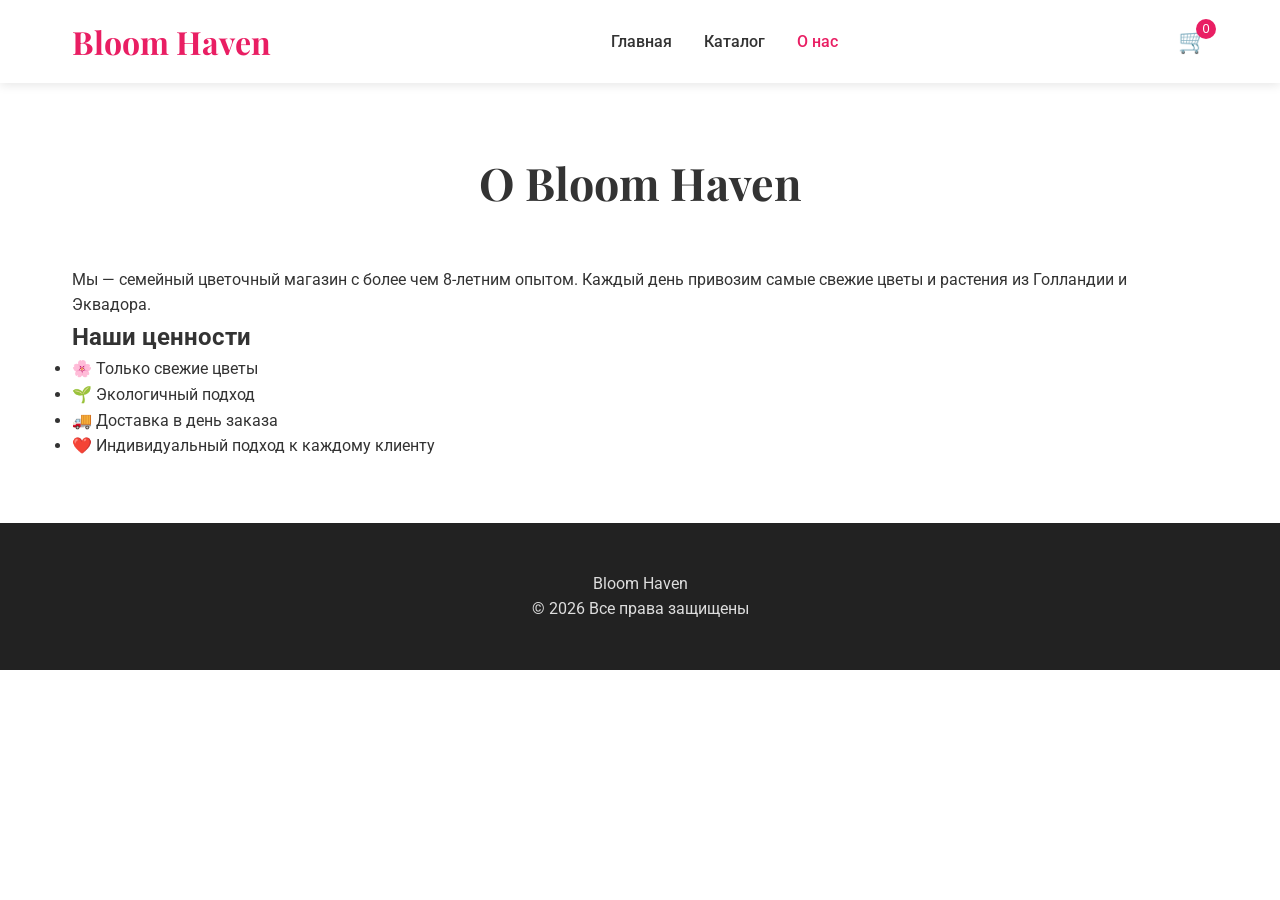
<file: about.html>
<!DOCTYPE html>
<html lang="ru">
<head>
    <meta charset="UTF-8">
    <meta name="viewport" content="width=device-width, initial-scale=1.0">
    <title>О нас — Bloom Haven</title>
    <link rel="stylesheet" href="css/style.css">
    <link href="https://fonts.googleapis.com/css2?family=Playfair+Display:wght@400;700&family=Roboto:wght@400;500&display=swap" rel="stylesheet">
</head>
<body>
    <header class="header">
        <div class="header__container">
            <div class="header__logo">Bloom Haven</div>
            <nav class="header__nav">
                <ul class="header__list">
                    <li><a href="index.html" class="header__link">Главная</a></li>
                    <li><a href="catalog.html" class="header__link">Каталог</a></li>
                    <li><a href="about.html" class="header__link header__link--active">О нас</a></li>
                </ul>
            </nav>
            <div class="header__actions">
                <button class="header__cart" id="cart-btn">🛒 <span id="cart-count" class="header__cart-count">0</span></button>
            </div>
        </div>
    </header>

    <section class="about">
        <div class="about__container">
            <h1 class="about__title">О Bloom Haven</h1>
            <p class="about__text">
                Мы — семейный цветочный магазин с более чем 8-летним опытом. 
                Каждый день привозим самые свежие цветы и растения из Голландии и Эквадора.
            </p>
            <div class="about__values">
                <h2>Наши ценности</h2>
                <ul>
                    <li>🌸 Только свежие цветы</li>
                    <li>🌱 Экологичный подход</li>
                    <li>🚚 Доставка в день заказа</li>
                    <li>❤️ Индивидуальный подход к каждому клиенту</li>
                </ul>
            </div>
        </div>
    </section>

    <footer class="footer">
        <div class="footer__container">
            <div class="footer__info">
                <div class="footer__logo">Bloom Haven</div>
                <p>© 2026 Все права защищены</p>
            </div>
        </div>
    </footer>

    <script src="js/script.js"></script>
</body>
</html>
</file>
<file: css/style.css>
/* CSS — BEM методология */

* {
    margin: 0;
    padding: 0;
    box-sizing: border-box;
}

body {
    font-family: 'Roboto', sans-serif;
    line-height: 1.6;
    color: #333;
}

.header {
    background: #fff;
    box-shadow: 0 2px 10px rgba(0,0,0,0.1);
    position: sticky;
    top: 0;
    z-index: 100;
}

.header__container {
    max-width: 1200px;
    margin: 0 auto;
    padding: 1rem 2rem;
    display: flex;
    align-items: center;
    justify-content: space-between;
}

.header__logo {
    font-family: 'Playfair Display', serif;
    font-size: 2rem;
    color: #e91e63;
    font-weight: 700;
}

.header__list {
    display: flex;
    gap: 2rem;
    list-style: none;
}

.header__link {
    text-decoration: none;
    color: #333;
    font-weight: 500;
    transition: color 0.3s;
}

.header__link:hover,
.header__link--active {
    color: #e91e63;
}

.header__cart {
    background: none;
    border: none;
    font-size: 1.5rem;
    cursor: pointer;
    position: relative;
}

.header__cart-count {
    position: absolute;
    top: -8px;
    right: -8px;
    background: #e91e63;
    color: white;
    font-size: 0.8rem;
    width: 20px;
    height: 20px;
    border-radius: 50%;
    display: flex;
    align-items: center;
    justify-content: center;
}

/* Hero */
.hero {
    background: linear-gradient(rgba(0,0,0,0.4), rgba(0,0,0,0.4)), url('https://source.unsplash.com/random/1600x900/?flowers') center/cover no-repeat;
    height: 100vh;
    display: flex;
    align-items: center;
    color: white;
    text-align: center;
}

.hero__container {
    max-width: 800px;
    margin: 0 auto;
    padding: 2rem;
}

.hero__title {
    font-family: 'Playfair Display', serif;
    font-size: 4.5rem;
    margin-bottom: 1rem;
}

.hero__subtitle {
    font-size: 1.4rem;
    margin-bottom: 2rem;
}

.hero__btn, .cta__btn {
    background: #e91e63;
    color: white;
    padding: 1rem 2.5rem;
    font-size: 1.2rem;
    border: none;
    border-radius: 50px;
    cursor: pointer;
    text-decoration: none;
    display: inline-block;
}

/* Products */
.products-grid {
    display: grid;
    grid-template-columns: repeat(auto-fit, minmax(280px, 1fr));
    gap: 2rem;
    max-width: 1200px;
    margin: 0 auto;
    padding: 2rem;
}

.product-card {
    background: white;
    border-radius: 12px;
    overflow: hidden;
    box-shadow: 0 4px 15px rgba(0,0,0,0.1);
    transition: transform 0.3s;
}

.product-card:hover {
    transform: translateY(-10px);
}

.product-card__image {
    width: 100%;
    height: 220px;
    object-fit: cover;
}

.product-card__content {
    padding: 1.2rem;
}

.product-card__title {
    font-size: 1.3rem;
    margin-bottom: 0.5rem;
}

.product-card__price {
    font-size: 1.4rem;
    color: #e91e63;
    font-weight: 700;
    margin: 0.8rem 0;
}

.product-card__btn {
    width: 100%;
    padding: 0.8rem;
    background: #4caf50;
    color: white;
    border: none;
    border-radius: 8px;
    cursor: pointer;
}

/* Остальные секции */
.featured__container, .benefits__container, .catalog__container, .about__container, .cta__container {
    max-width: 1200px;
    margin: 0 auto;
    padding: 4rem 2rem;
}

.featured__title, .benefits__title, .catalog__title, .about__title, .cta__title {
    text-align: center;
    font-family: 'Playfair Display', serif;
    font-size: 2.8rem;
    margin-bottom: 3rem;
    color: #333;
}

.benefits__grid {
    display: grid;
    grid-template-columns: repeat(auto-fit, minmax(250px, 1fr));
    gap: 2rem;
}

.benefit-card {
    text-align: center;
}

.benefit-card__icon {
    font-size: 3.5rem;
    margin-bottom: 1rem;
}

/* Footer */
.footer {
    background: #222;
    color: #ddd;
    padding: 3rem 0;
    text-align: center;
}

/* Адаптив */
@media (max-width: 768px) {
    .hero__title { font-size: 3rem; }
    .header__container { flex-direction: column; gap: 1rem; }
}
</file>
